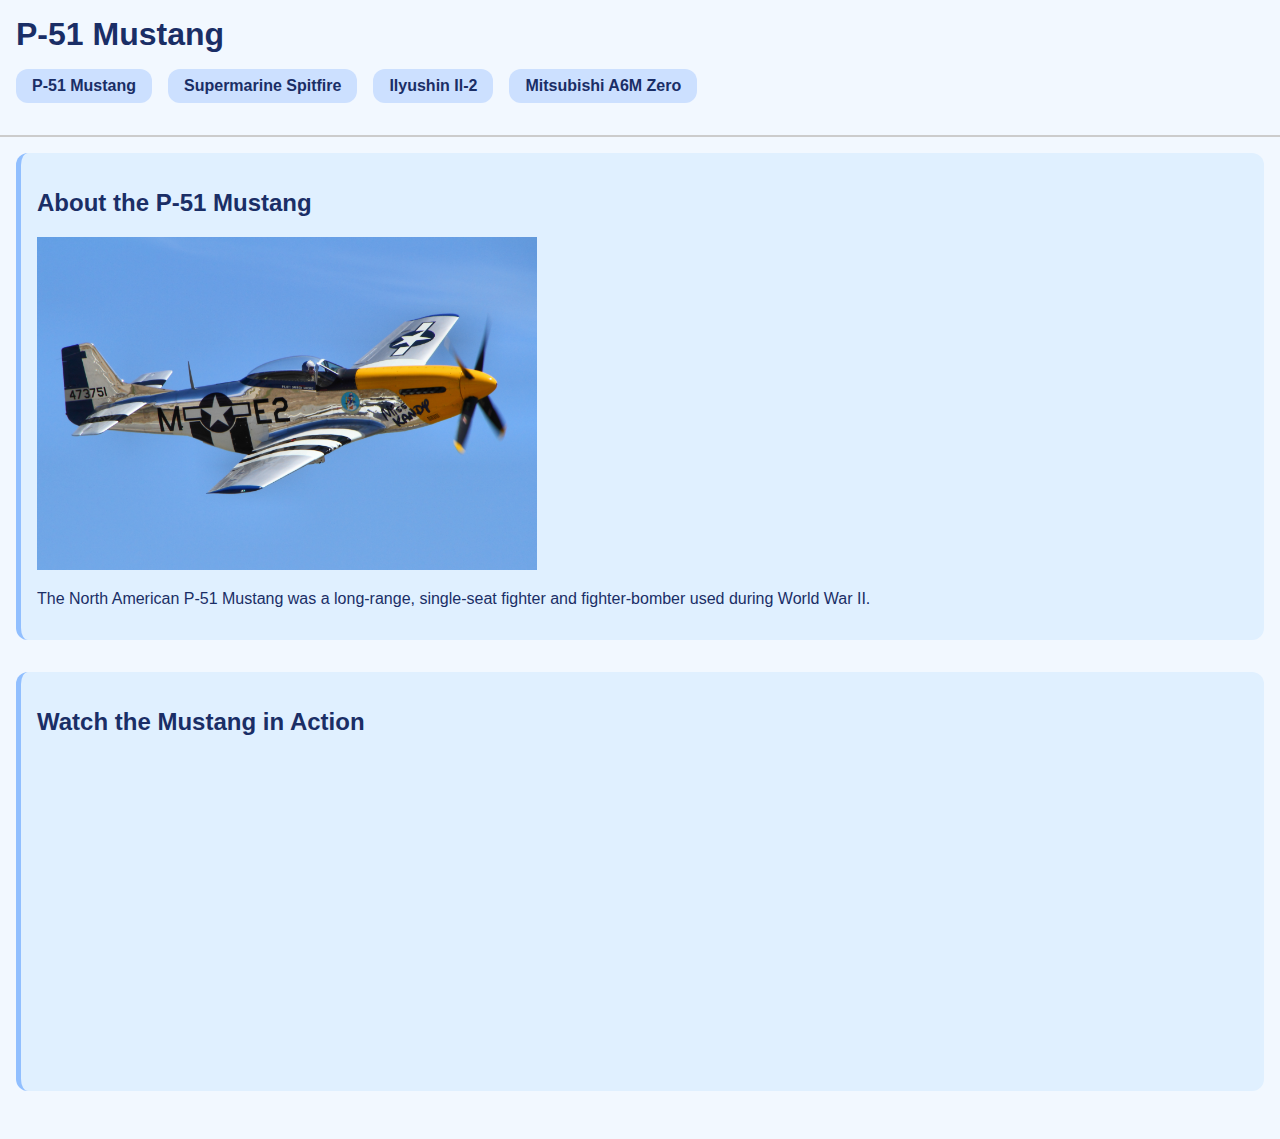
<file: index.html>
<!DOCTYPE html>
<html lang="en">
<head>
    <meta charset="UTF-8">
    <title>P-51 Mustang</title>
    <link rel="stylesheet" href="style.css">
</head>
<body class="mustang">
    <header>
        <h1>P-51 Mustang</h1>
        <nav>
            <ul>
                <li><a href="index.html">P-51 Mustang</a></li>
                <li><a href="spitfire.html">Supermarine Spitfire</a></li>
                <li><a href="il2.html">Ilyushin Il-2</a></li>
                <li><a href="zero.html">Mitsubishi A6M Zero</a></li>
            </ul>
        </nav>
    </header>

    <main>
        <section>
            <h2>About the P-51 Mustang</h2>
            <img src="p51.jpg" alt="P-51 Mustang" width="500">
            <p>The North American P-51 Mustang was a long-range, single-seat fighter and fighter-bomber used during World War II.</p>
        </section>

        <section>
            <h2>Watch the Mustang in Action</h2>
            <iframe width="560" height="315" src="https://www.youtube.com/embed/3Okx0T5vpFc" title="P-51 Mustang Video" frameborder="0" allowfullscreen></iframe>
    </main>
</body>
</html>
</file>
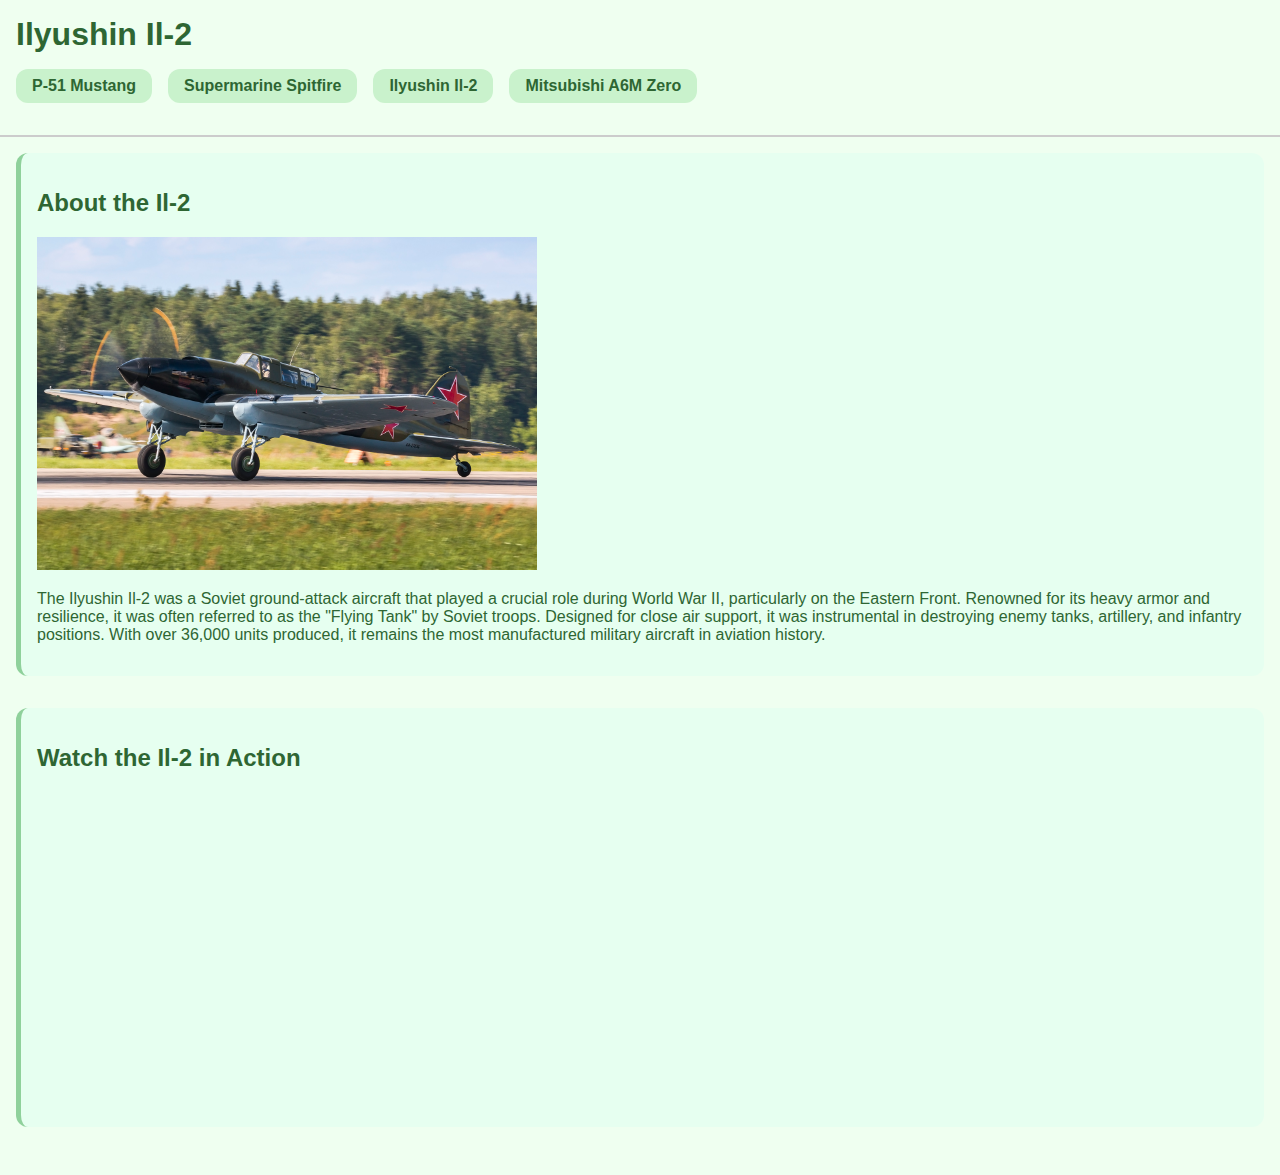
<file: il2.html>
<!DOCTYPE html>
<html lang="en">
<head>
    <meta charset="UTF-8">
    <title>Ilyushin Il-2</title>
    <link rel="stylesheet" href="style.css">
</head>
<body class="il2">
    <header>
        <h1>Ilyushin Il-2</h1>
        <nav>
            <ul>
                <li><a href="index.html">P-51 Mustang</a></li>
                <li><a href="spitfire.html">Supermarine Spitfire</a></li>
                <li><a href="il2.html">Ilyushin Il-2</a></li>
                <li><a href="zero.html">Mitsubishi A6M Zero</a></li>
            </ul>
        </nav>
    </header>

    <main>
        <section>
            <h2>About the Il-2</h2>
            <img src="il2.jpg" alt="Ilyushin Il-2" width="500">
            <p>The Ilyushin Il-2 was a Soviet ground-attack aircraft that played a crucial role during World War II, particularly on the Eastern Front. Renowned for its heavy armor and resilience, it was often referred to as the "Flying Tank" by Soviet troops. Designed for close air support, it was instrumental in destroying enemy tanks, artillery, and infantry positions. With over 36,000 units produced, it remains the most manufactured military aircraft in aviation history.</p>
        </section>

        <section>
            <h2>Watch the Il-2 in Action</h2>
            <iframe width="560" height="315" src="https://www.youtube.com/embed/qF9VZSkVZI0" title="IL-2 Sturmovik Video" frameborder="0" allowfullscreen></iframe>
        </section>
    </main>
</body>
</html>
</file>
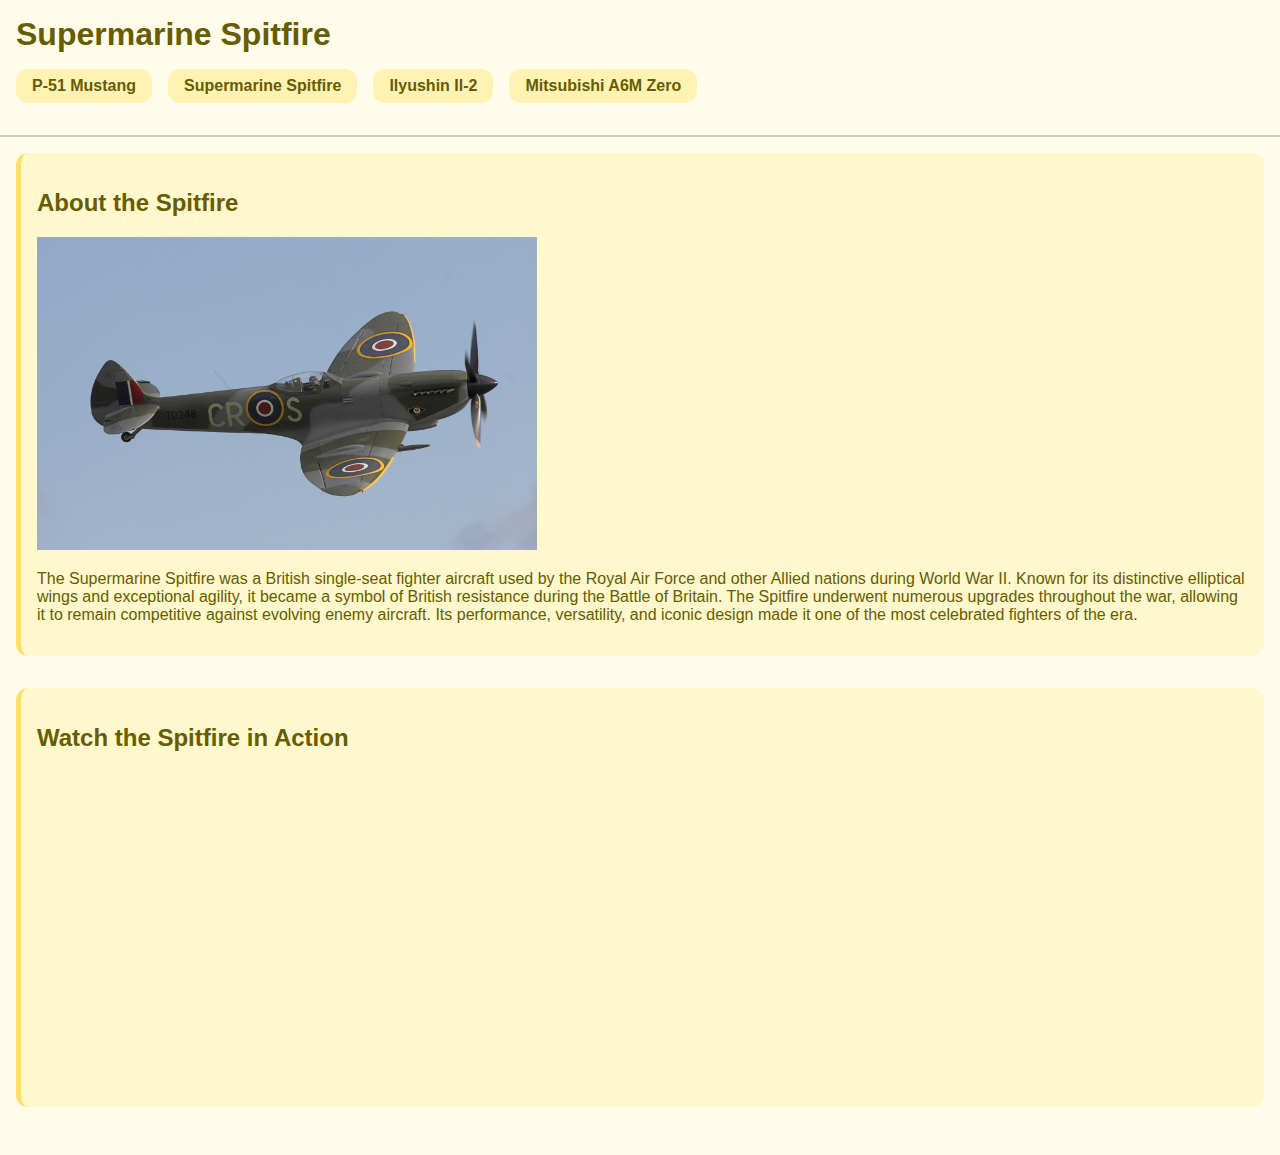
<file: spitfire.html>
<!DOCTYPE html>
<html lang="en">
<head>
    <meta charset="UTF-8">
    <title>Supermarine Spitfire</title>
    <link rel="stylesheet" href="style.css">
</head>
<body class="spitfire">
    <header>
        <h1>Supermarine Spitfire</h1>
        <nav>
            <ul>
                <li><a href="index.html">P-51 Mustang</a></li>
                <li><a href="spitfire.html">Supermarine Spitfire</a></li>
                <li><a href="il2.html">Ilyushin Il-2</a></li>
                <li><a href="zero.html">Mitsubishi A6M Zero</a></li>
            </ul>
        </nav>
    </header>

    <main>
        <section>
            <h2>About the Spitfire</h2>
            <img src="spitfire.jpg" alt="Supermarine Spitfire" width="500">
            <p>The Supermarine Spitfire was a British single-seat fighter aircraft used by the Royal Air Force and other Allied nations during World War II. Known for its distinctive elliptical wings and exceptional agility, it became a symbol of British resistance during the Battle of Britain. The Spitfire underwent numerous upgrades throughout the war, allowing it to remain competitive against evolving enemy aircraft. Its performance, versatility, and iconic design made it one of the most celebrated fighters of the era.</p>
        </section>

        <section>
            <h2>Watch the Spitfire in Action</h2>
            <iframe width="560" height="315" src="https://www.youtube.com/embed/Rf-SC-dfY0E" title="Spitfire Video" frameborder="0" allowfullscreen></iframe>
        </section>
    </main>
</body>
</html>
</file>
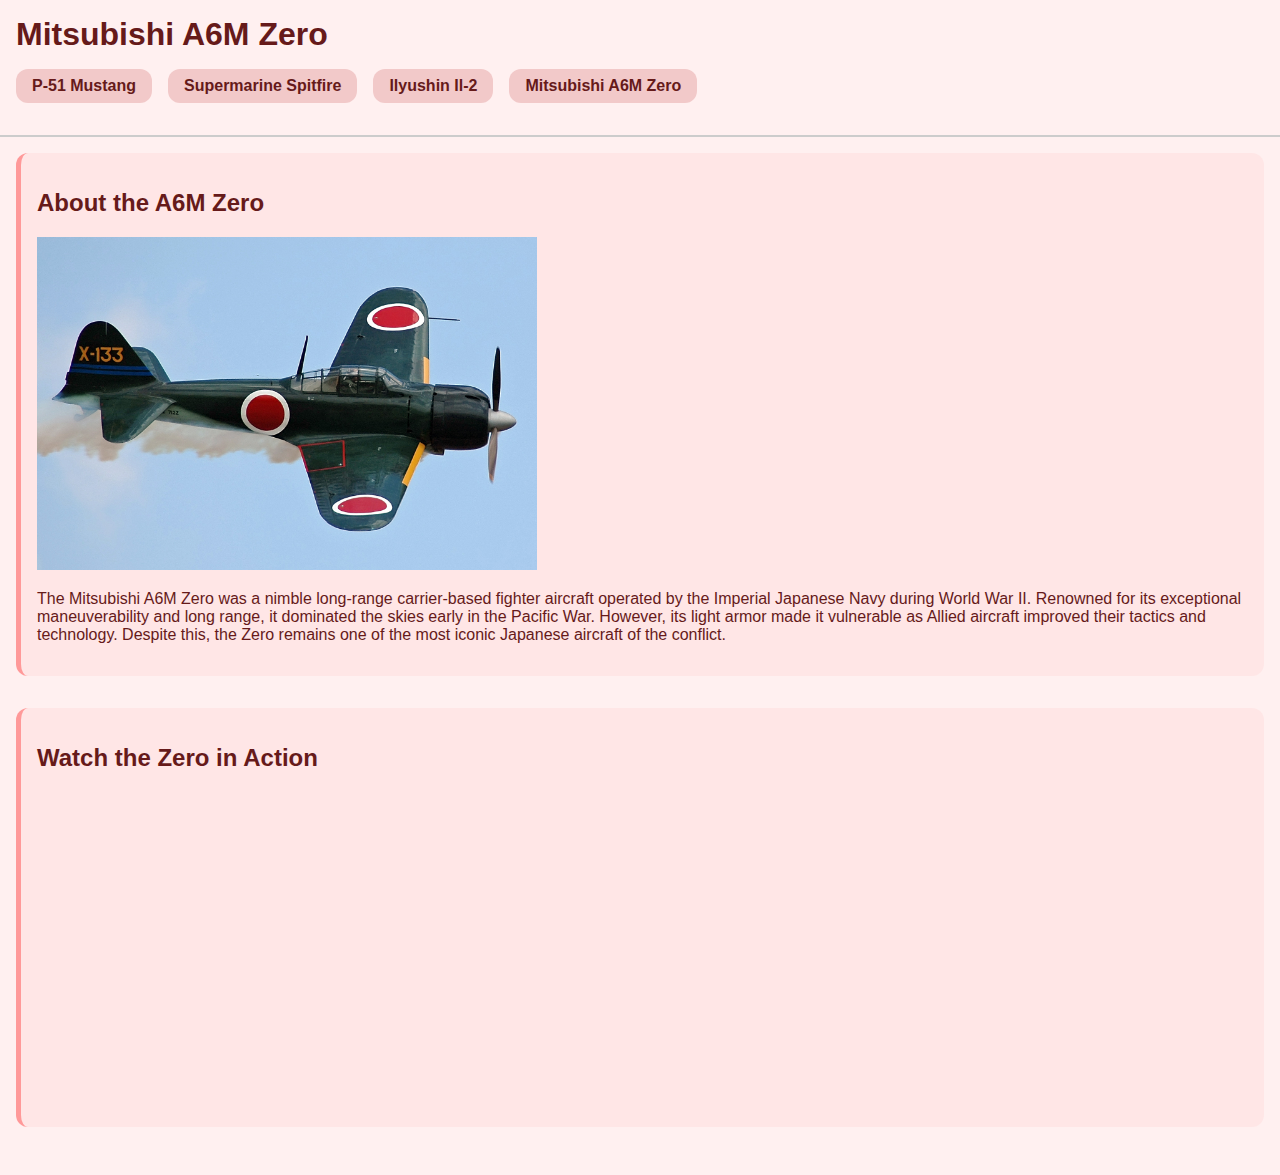
<file: zero.html>
<!DOCTYPE html>
<html lang="en">
<head>
    <meta charset="UTF-8">
    <title>Mitsubishi A6M Zero</title>
    <link rel="stylesheet" href="style.css">
</head>
<body class="zero">
    <header>
        <h1>Mitsubishi A6M Zero</h1>
        <nav>
            <ul>
                <li><a href="index.html">P-51 Mustang</a></li>
                <li><a href="spitfire.html">Supermarine Spitfire</a></li>
                <li><a href="il2.html">Ilyushin Il-2</a></li>
                <li><a href="zero.html">Mitsubishi A6M Zero</a></li>
            </ul>
        </nav>
    </header>

    <main>
        <section>
            <h2>About the A6M Zero</h2>
            <img src="zero.jpg" alt="Mitsubishi A6M Zero" width="500">
            <p>The Mitsubishi A6M Zero was a nimble long-range carrier-based fighter aircraft operated by the Imperial Japanese Navy during World War II. Renowned for its exceptional maneuverability and long range, it dominated the skies early in the Pacific War. However, its light armor made it vulnerable as Allied aircraft improved their tactics and technology. Despite this, the Zero remains one of the most iconic Japanese aircraft of the conflict.</p>
        </section>

        <section>
            <h2>Watch the Zero in Action</h2>
            <iframe width="560" height="315" src="https://www.youtube.com/embed/wTHq_tJ_7Gk" title="A6M Zero Video" frameborder="0" allowfullscreen></iframe>
        </section>
    </main>
</body>
</html>
</file>
<file: style.css>
body {
    font-family: "Comic Sans MS", cursive, sans-serif;
    margin: 0;
    padding: 0;
}

header {
    padding: 16px;
    border-bottom: 2px solid #ccc;
}

header h1 {
    margin: 0 0 8px 0;
}

nav ul {
    list-style: none;
    padding: 0;
    display: flex;
    gap: 16px;
}

nav li {
    display: inline;
}

nav a {
    text-decoration: none;
    font-weight: bold;
    padding: 8px 16px;
    border-radius: 12px;
    transition: background-color 0.3s;
    display: inline-block;
}

body.mustang {
    background-color: #f2f8ff;
    color: #1a2e66;
}
.mustang nav a {
    background-color: #cce0ff;
    color: #1a2e66;
}
.mustang nav a:hover {
    background-color: #b3d1ff;
}
.mustang section {
    background-color: #e0f0ff;
    border-left: 5px solid #91bfff;
}

body.spitfire {
    background-color: #fffdea;
    color: #665c00;
}
.spitfire nav a {
    background-color: #fff2b3;
    color: #665c00;
}
.spitfire nav a:hover {
    background-color: #ffeb99;
}
.spitfire section {
    background-color: #fff8cc;
    border-left: 5px solid #ffe066;
}

body.il2 {
    background-color: #effff0;
    color: #2e6633;
}
.il2 nav a {
    background-color: #c9f2cc;
    color: #2e6633;
}
.il2 nav a:hover {
    background-color: #b3e6b8;
}
.il2 section {
    background-color: #e6fff0;
    border-left: 5px solid #8fd19b;
}

body.zero {
    background-color: #fff0f0;
    color: #661a1a;
}
.zero nav a {
    background-color: #f2c9c9;
    color: #661a1a;
}
.zero nav a:hover {
    background-color: #e6b3b3;
}
.zero section {
    background-color: #ffe6e6;
    border-left: 5px solid #ff9999;
}

main {
    padding: 16px;
}

section {
    margin-bottom: 32px;
    padding: 16px;
    border-radius: 12px;
}

iframe {
    max-width: 100%;
    border-radius: 12px;
    border: none;
}
</file>
